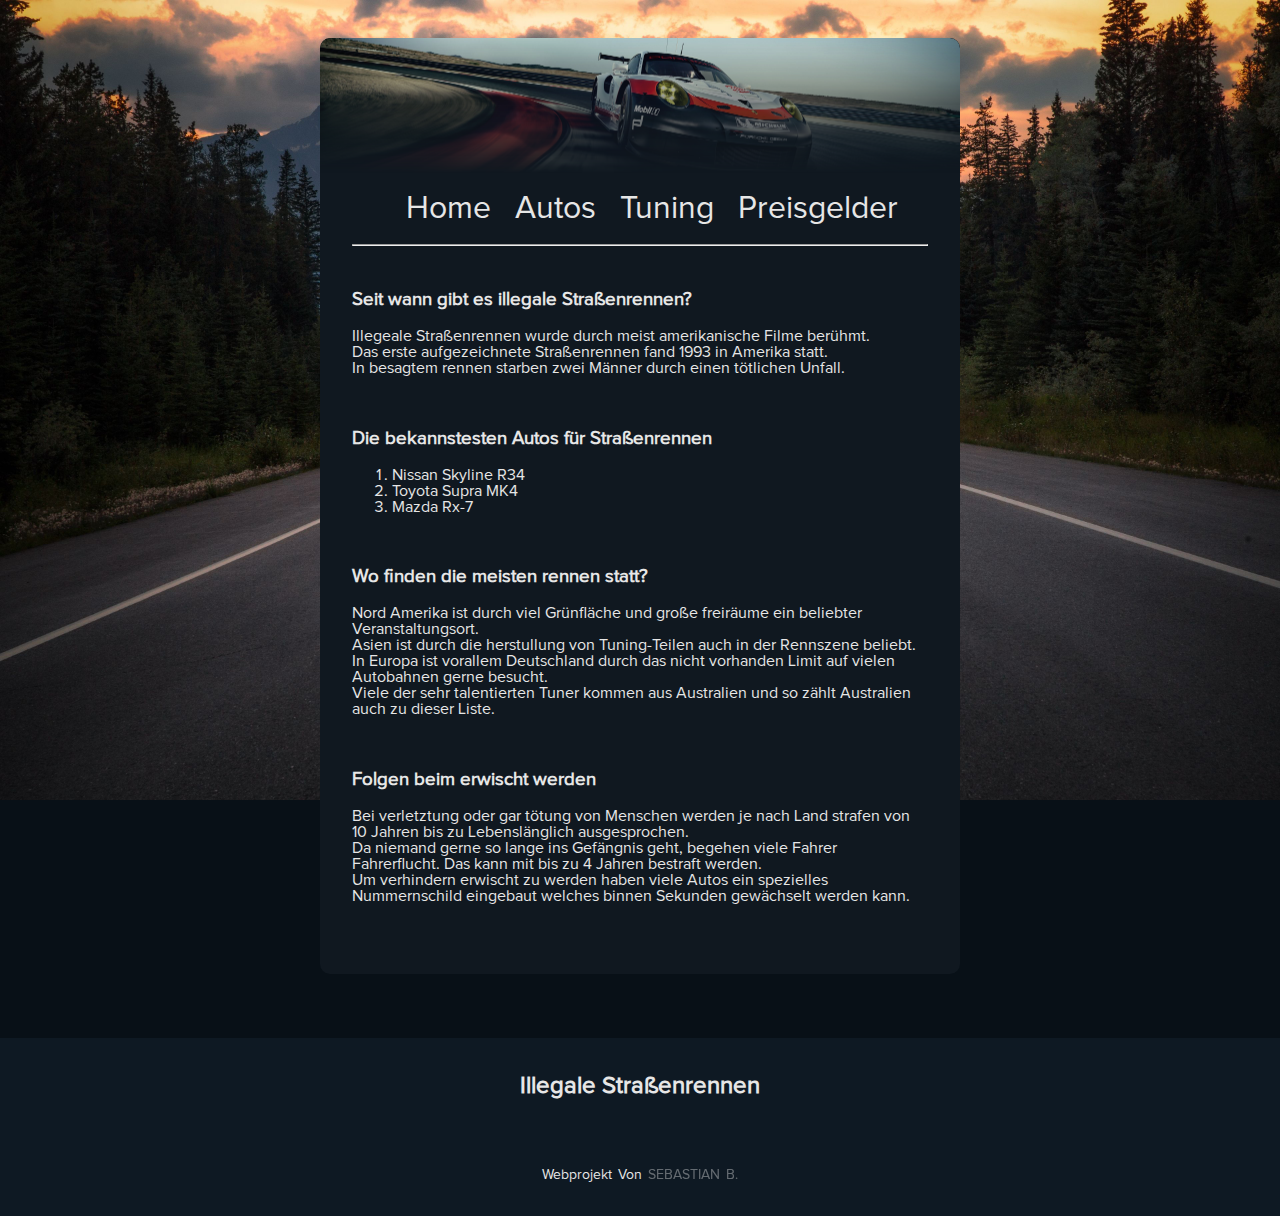
<file: index.html>
<html>
    <head>
        <meta charset="UTF-8">
        <title>Illegale Straßenrennen</title>
        <style>
            @font-face {
                font-family: Proxima;
                src: url('./fonts/proxima_nova.otf');
            }
            a {
                color: #E6E6E6;
                text-decoration: none;
            }
            a:visited {
                color: #E6E6E6;
                text-decoration: none;
            }
            a:hover {
                color: #E6E6E6;
                opacity: 50%;
            }

            ::-webkit-scrollbar {
                width: 10px;
            }
  
            ::-webkit-scrollbar-track {
                background: #081017
            }
            
            ::-webkit-scrollbar-thumb {
                border-radius: 5px;
                background: #0E1923;
            }
            
            ::-webkit-scrollbar-thumb:hover {
                background: #0E1923;
            }
        </style>
        <link rel="stylesheet" href="./css/footer.css">
        <link rel="shortcut icon" href="./bilder/inhalt/icon.jpg"/>
    </head>
    <body style="background-image: url(./bilder/hintergrund/background.jpg); background-repeat: no-repeat; background-size: 100%; background-attachment: fixed; background-color: #081017; overflow-x: hidden; min-width: 100%"> <!--Hintergrundbild-->
        <div style="margin-left: auto; margin-right: auto; background-color: #101820FF; width: 50%; height: auto; margin-top: 3%; border-radius: 10px;">
            <div style="background-size: 100%; width: 100%; height: 15%; top:0; background-image: url(./bilder/inhalt/header.jpg); background-repeat: no-repeat; background-position: center; border-top-left-radius: 10px; border-top-right-radius: 10px; -webkit-mask-image: -webkit-gradient(linear, left top, left bottom, from(rgba(0,0,0,1)), to(rgba(0,0,0,0)));"></div> <!--Header-->
            <div style="font-family: Proxima; font-weight: lighter; font-size: xx-large; margin: 3% auto 3%; text-align: center;"> <!--Naviagtion-->
                <ul style="list-style: none; display: inline; text-decoration: none; color: #E6E6E6; max-width: 100%;">
                    <li style="display: inline;"><a href="./index.html">Home&nbsp&nbsp</a></li>
                    <li style="display: inline"><a href="./autos.html">Autos&nbsp&nbsp</a></li>
                    <li style="display: inline"><a href="./tuningteile.html">Tuning&nbsp&nbsp</a></li>
                    <li style="display: inline"><a href="./preisgelder.html">Preisgelder&nbsp&nbsp</a></li>
                </ul>
            </div>
            <div style="width: 90%; margin-left: auto; margin-right: auto; height: auto;"> <!--Hauptinhalt-->
                <hr>
                <br>
                <div style="color: #E6E6E6; font-family: Proxima;" >
                    <h3>Seit wann gibt es illegale Straßenrennen?</h3>
                    <p>
                        Illegeale Straßenrennen wurde durch meist amerikanische Filme berühmt.<br>
                        Das erste aufgezeichnete Straßenrennen fand 1993 in Amerika statt.<br>
                        In besagtem rennen starben zwei Männer durch einen tötlichen Unfall.
                    </p>
                </div>
                <br>
                <div style="color: #E6E6E6; font-family: Proxima;">
                    <h3>Die bekannstesten Autos für Straßenrennen</h3>
                    <ol>
                        <li>Nissan Skyline R34</li>
                        <li>Toyota Supra MK4</li>
                        <li>Mazda Rx-7</li>
                    </ol>
                </div>
                <br>
                <div style="color: #E6E6E6; font-family: Proxima;">
                    <h3>Wo finden die meisten rennen statt?</h3>
                    <p>
                        Nord Amerika ist durch viel Grünfläche und große freiräume ein beliebter Veranstaltungsort.<br>
                        Asien ist durch die herstullung von Tuning-Teilen auch in der Rennszene beliebt.<br>
                        In Europa ist vorallem Deutschland durch das nicht vorhanden Limit auf vielen Autobahnen gerne besucht.<br>
                        Viele der sehr talentierten Tuner kommen aus Australien und so zählt Australien auch zu dieser Liste.
                    </p>
                </div>
                <br>
                <div style="color: #E6E6E6; font-family: Proxima;">
                    <h3>Folgen beim erwischt werden</h3>
                    <p>
                        Bei verletztung oder gar tötung von Menschen werden je nach Land strafen von 10 Jahren bis zu Lebenslänglich ausgesprochen.<br>
                        Da niemand gerne so lange ins Gefängnis geht, begehen viele Fahrer Fahrerflucht. Das kann mit bis zu 4 Jahren bestraft werden. <br>
                        Um verhindern erwischt zu werden haben viele Autos ein spezielles Nummernschild eingebaut welches binnen Sekunden gewächselt werden kann.
                    </p>
                </div>
                <br>
                <br>
                <br>
            </div>
        </div>
        
        <footer>
            <div class="footer-content">
                <h3>Illegale Straßenrennen</h3>
            </div>
            <div class="footer-bottom">
                <p>Webprojekt von <span>Sebastian B.</span></p>
            </div>
        </footer>
    </body>
</html>
</file>
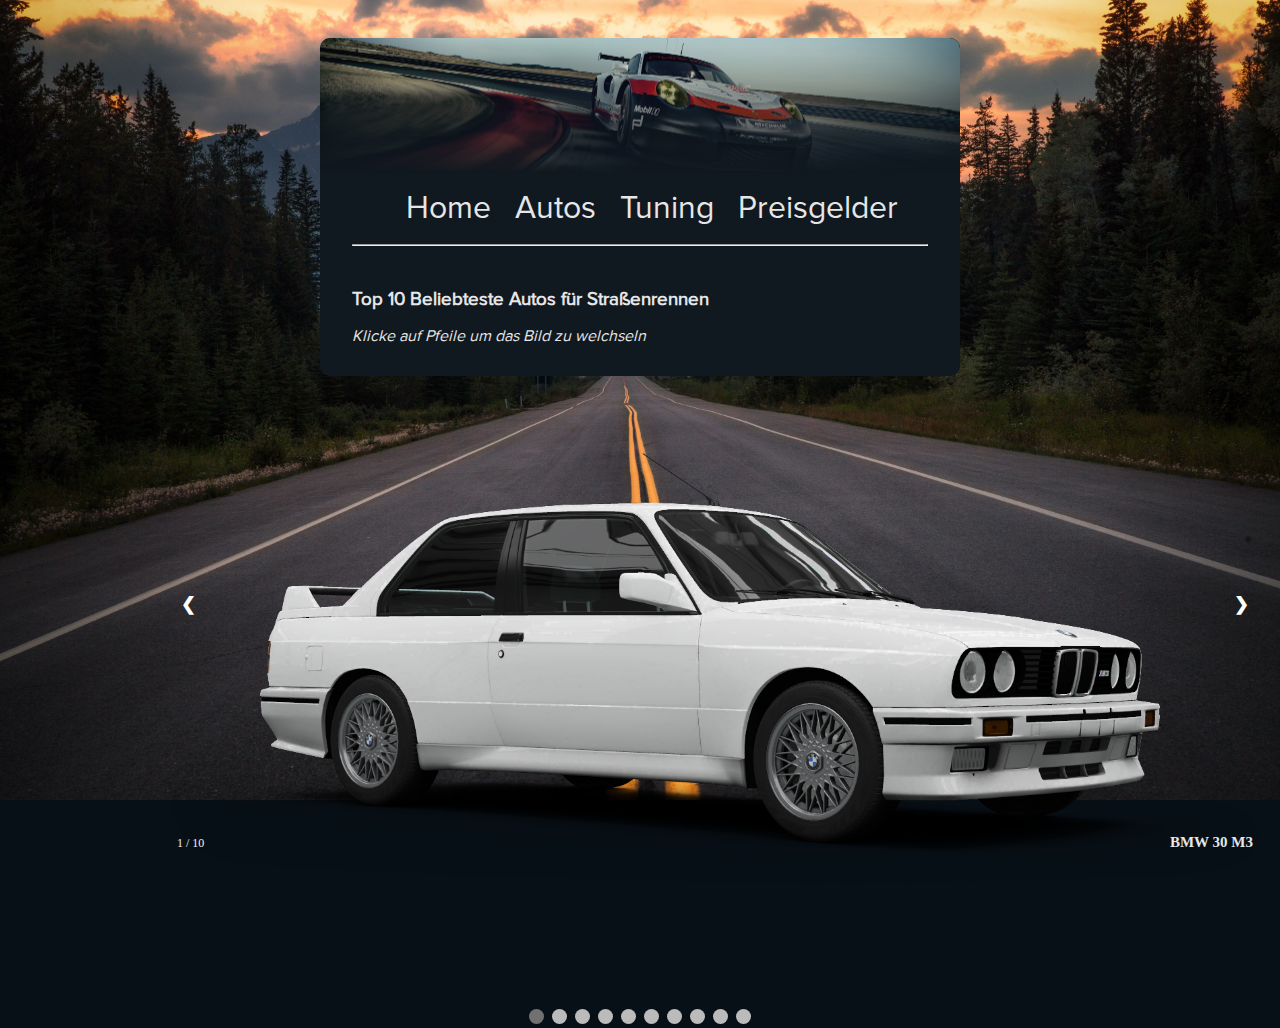
<file: autos.html>
<html>
    <head>
        <meta charset="UTF-8">
        <title>Illegale Straßenrennen</title>
        <style>
            @font-face {
                font-family: Proxima;
                src: url('./fonts/proxima_nova.otf');
            }
            a {
                color: #E6E6E6;
                text-decoration: none;
            }
            a:visited {
                color: #E6E6E6;
                text-decoration: none;
            }
            a:hover {
                color: #E6E6E6;
                opacity: 50%;
            }
            ::-webkit-scrollbar {
                width: 10px;
            }
            ::-webkit-scrollbar-track {
                background: #081017
            }
            ::-webkit-scrollbar-thumb {
                border-radius: 5px;
                background: #0E1923;
            }
            ::-webkit-scrollbar-thumb:hover {
                background: #0E1923;
            }
        </style>
        
        <link rel="stylesheet" href="./css/footer.css">
        <link rel="shortcut icon" href="./bilder/inhalt/icon.jpg"/>
        <link rel="stylesheet" href="./css/slideshow.css">
        <script src="./javascript/slideshow.js"></script>
    </head>
    <body style="background-image: url(./bilder/hintergrund/background.jpg); background-repeat: no-repeat; background-size: 100%; background-attachment: fixed; background-color: #081017; overflow-x: hidden; min-width: 100%; overflow: hidden;" onload="currentSlide(1)"> <!--Hintergrundbild-->
        <div style="margin-left: auto; margin-right: auto; background-color: #101820FF; width: 50%; height: auto; margin-top: 3%; border-radius: 10px;">
            <div style="background-size: 100%; width: 100%; height: 15%; top:0; background-image: url(./bilder/inhalt/header.jpg); background-repeat: no-repeat; background-position: center; border-top-left-radius: 10px; border-top-right-radius: 10px; -webkit-mask-image: -webkit-gradient(linear, left top, left bottom, from(rgba(0,0,0,1)), to(rgba(0,0,0,0)));"></div> <!--Header-->
            <div style="font-family: Proxima; font-weight: lighter; font-size: xx-large; margin: 3% auto 3%; text-align: center;"> <!--Naviagtion-->
                <ul style="list-style: none; display: inline; text-decoration: none; color: #E6E6E6; max-width: 100%;">
                    <li style="display: inline;"><a href="./index.html">Home&nbsp&nbsp</a></li>
                    <li style="display: inline"><a href="./autos.html">Autos&nbsp&nbsp</a></li>
                    <li style="display: inline"><a href="./tuningteile.html">Tuning&nbsp&nbsp</a></li>
                    <li style="display: inline"><a href="./preisgelder.html">Preisgelder&nbsp&nbsp</a></li>
                </ul>
            </div>
            <div style="width: 90%; margin-left: auto; margin-right: auto; height: auto;"> <!--Hauptinhalt-->
                <hr>
                <br>
                <div style="color: #E6E6E6; font-family: Proxima;" >
                    <h3>Top 10 Beliebteste Autos für Straßenrennen</h3>
                    <p><i>Klicke auf Pfeile um das Bild zu welchseln</i></p>
                    <br>
                </div>
            </div>
        </div>
        <!--Slideshow-->
        
        <div class="slideshow-container" style="margin-top: 1%;">

            <div class="mySlides fade">
                <div class="numbertext">1 / 10</div>
                <img src="./bilder/autos/bmwe30m3.png" style="width:100%;">
                <div class="text">BMW 30 M3</div>
              </div>

            <div class="mySlides fade">
                <div class="numbertext">2 / 10</div>
                <img src="./bilder/autos/fordmustand1962.png" style="width:100%">
                <div class="text">Ford Mustang 1962</div>
            </div>
            
            <div class="mySlides fade">
              <div class="numbertext">3 / 10</div>
              <img src="./bilder/autos/nissanskyliner34.png" style="width:100%">
              <div class="text">Nissan SkyLine R34</div>
            </div>

            <div class="mySlides fade">
                <div class="numbertext">4 / 10</div>
                <img src="./bilder/autos/toyotasupramk4.png" style="width:100%">
                <div class="text">Toyota Supra MK4</div>
            </div>

            <div class="mySlides fade">
            <div class="numbertext">5 / 10</div>
            <img src="./bilder/autos/nissansilvia.png" style="width:100%">
            <div class="text">Nissan Silvia</div>
            </div>

            <div class="mySlides fade">
            <div class="numbertext">6 / 10</div>
            <img src="./bilder/autos/mitsubishievo.png" style="width:100%">
            <div class="text">Mitsubishi Evo</div>
            </div>

            <div class="mySlides fade">
            <div class="numbertext">7 / 10</div>
            <img src="./bilder/autos/mazdarx.png" style="width:100%">
            <div class="text">Mazda RX-7</div>
            </div>

            <div class="mySlides fade">
            <div class="numbertext">8 / 10</div>
            <img src="./bilder/autos/nissan240sxse.png" style="width:100%">
            <div class="text">Nissan 240 SX SE</div>
            </div>

            <div class="mySlides fade">
            <div class="numbertext">9 / 10</div>
            <img src="./bilder/autos/bmw2002turbo.png" style="width:100%;">
            <div class="text">BWM 2002 Turbo</div>
            </div>

            <div class="mySlides fade">
            <div class="numbertext">10 / 10</div>
            <img src="./bilder/autos/bmwm3.png" style="width:100%">
            <div class="text">BMW M3</div>
            </div>
            
            <a class="prev" onclick="plusSlides(-1)">&#10094;</a>
            <a class="next" onclick="plusSlides(1)">&#10095;</a>
            
            </div>
            
            <div style="text-align:center">
                
                <span class="dot" onclick="currentSlide(1)"></span> 
                <span class="dot" onclick="currentSlide(2)"></span> 
                <span class="dot" onclick="currentSlide(3)"></span> 
                <span class="dot" onclick="currentSlide(4)"></span> 
                <span class="dot" onclick="currentSlide(5)"></span> 
                <span class="dot" onclick="currentSlide(6)"></span> 
                <span class="dot" onclick="currentSlide(7)"></span> 
                <span class="dot" onclick="currentSlide(8)"></span> 
                <span class="dot" onclick="currentSlide(9)"></span> 
                <span class="dot" onclick="currentSlide(10)"></span> 
            </div>
        </div>
    </body>
</html>
</file>
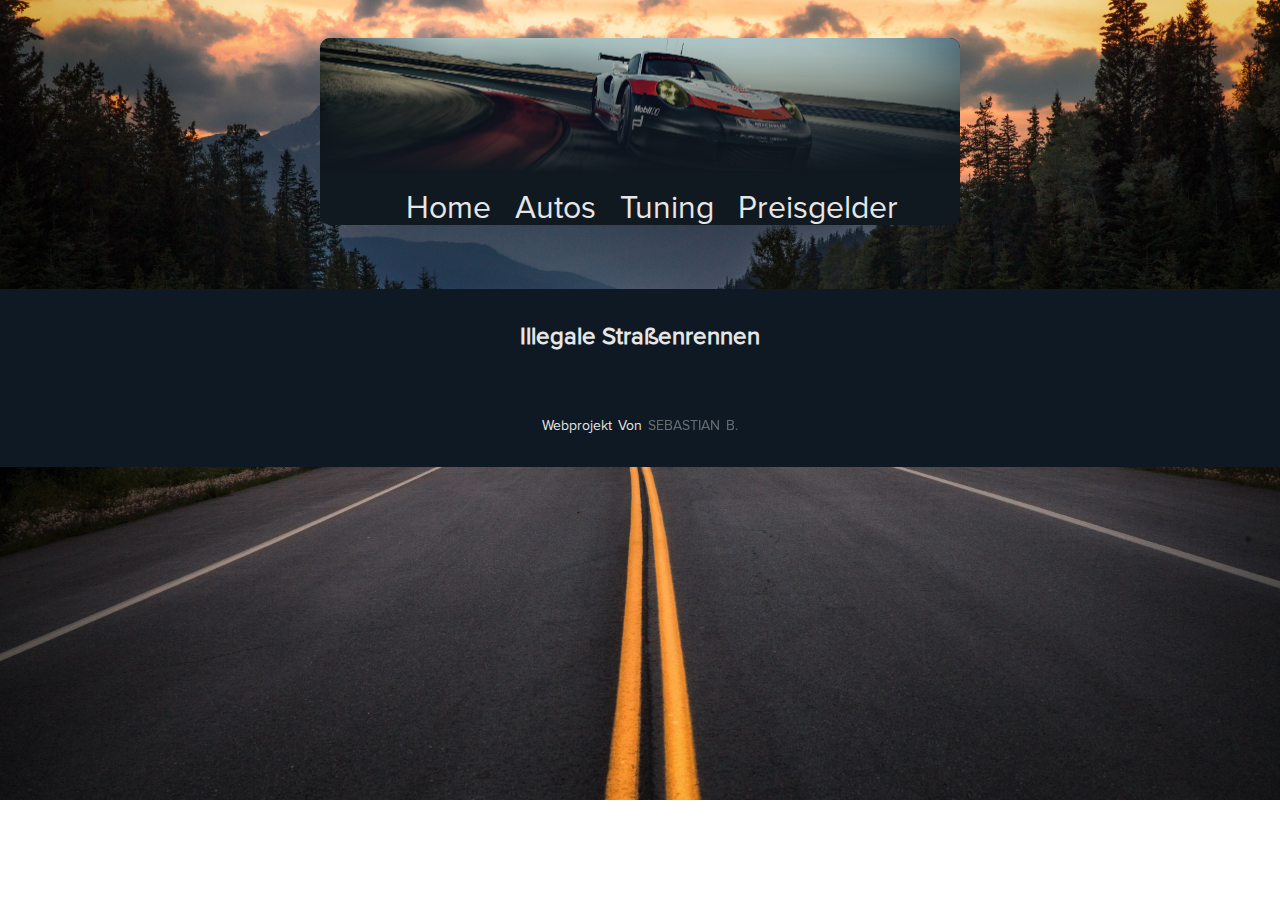
<file: preisgelder.html>
<html>
    <head>
        <meta charset="UTF-8">
        <title>Illegale Straßenrennen</title>
        <style>
            @font-face {
                font-family: Proxima;
                src: url('./fonts/proxima_nova.otf');
            }
            a {
                color: #E6E6E6;
                text-decoration: none;
            }
            a:visited {
                color: #E6E6E6;
                text-decoration: none;
            }
            a:hover {
                color: #E6E6E6;
                opacity: 50%;
            }
            ::-webkit-scrollbar {
                width: 10px;
            }
            ::-webkit-scrollbar-track {
                background: #081017
            }
            ::-webkit-scrollbar-thumb {
                border-radius: 5px;
                background: #0E1923;
            }
            ::-webkit-scrollbar-thumb:hover {
                background: #0E1923;
            }
        </style>
        <link rel="stylesheet" href="./css/footer.css">
        <link rel="shortcut icon" href="./bilder/inhalt/icon.jpg"/>
    </head>
    <body style="background-image: url(./bilder/hintergrund/background.jpg); background-repeat: no-repeat; background-size: 100%; background-attachment: fixed;"> <!--Hintergrundbild-->
        <div style="margin-left: auto; margin-right: auto; background-color: #101820FF; width: 50%; height: auto; margin-top: 3%; border-radius: 10px;">
            <div style="background-size: 100%; width: 100%; height: 15%; top:0; background-image: url(./bilder/inhalt/header.jpg); background-repeat: no-repeat; background-position: center; border-top-left-radius: 10px; border-top-right-radius: 10px; -webkit-mask-image: -webkit-gradient(linear, left top, left bottom, from(rgba(0,0,0,1)), to(rgba(0,0,0,0)));"></div> <!--Header-->
                <div style="font-family: Proxima; font-weight: lighter; font-size: xx-large; margin: 3% auto 3%; text-align: center;"> <!--Naviagtion-->
                    <ul style="list-style: none; display: inline; text-decoration: none; color: #E6E6E6; max-width: 100%;">
                        <li style="display: inline;"><a href="./index.html">Home&nbsp&nbsp</a></li>
                        <li style="display: inline"><a href="./autos.html">Autos&nbsp&nbsp</a></li>
                        <li style="display: inline"><a href="./tuningteile.html">Tuning&nbsp&nbsp</a></li>
                        <li style="display: inline"><a href="./preisgelder.html">Preisgelder&nbsp&nbsp</a></li>
                    </ul>
                </div>
            <div>
            </div>
        </div>
        <footer>
            <div class="footer-content">
                <h3>Illegale Straßenrennen</h3>
            </div>
            <div class="footer-bottom">
                <p>Webprojekt von <span>Sebastian B.</span></p>
            </div>
        </footer>
    </body>
</html>
</file>
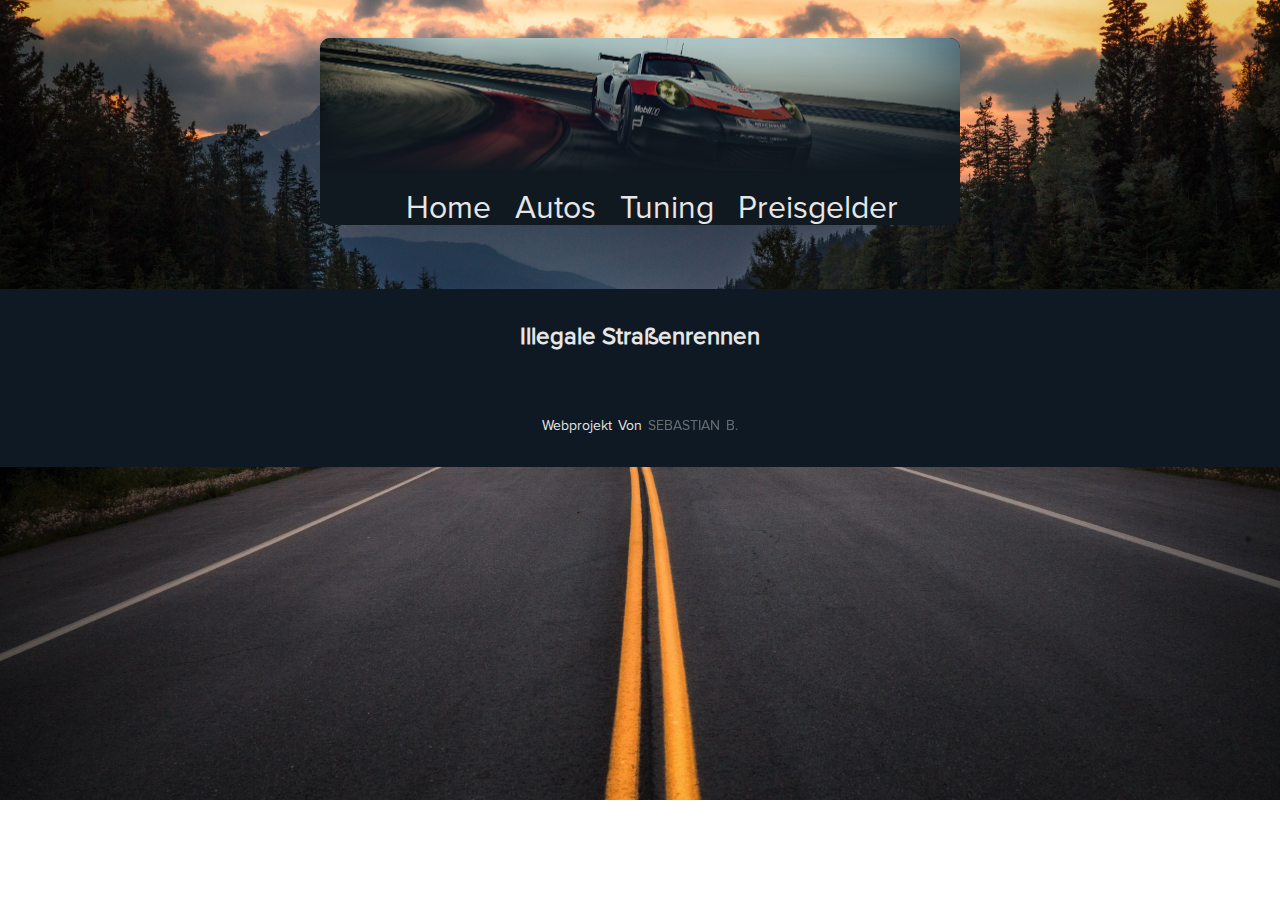
<file: tuningteile.html>
<html>
    <head>
        <meta charset="UTF-8">
        <title>Illegale Straßenrennen</title>
        <style>
            @font-face {
                font-family: Proxima;
                src: url('./fonts/proxima_nova.otf');
            }
            a {
                color: #E6E6E6;
                text-decoration: none;
            }
            a:visited {
                color: #E6E6E6;
                text-decoration: none;
            }
            a:hover {
                color: #E6E6E6;
                opacity: 50%;
            }
            ::-webkit-scrollbar {
                width: 10px;
            }
            ::-webkit-scrollbar-track {
                background: #081017
            }
            ::-webkit-scrollbar-thumb {
                border-radius: 5px;
                background: #0E1923;
            }
            ::-webkit-scrollbar-thumb:hover {
                background: #0E1923;
            }
        </style>
        <link rel="stylesheet" href="./css/footer.css">
        <link rel="shortcut icon" href="./bilder/inhalt/icon.jpg"/>
    </head>
    <body style="background-image: url(./bilder/hintergrund/background.jpg); background-repeat: no-repeat; background-size: 100%; background-attachment: fixed;"> <!--Hintergrundbild-->
        <div style="margin-left: auto; margin-right: auto; background-color: #101820FF; width: 50%; height: auto; margin-top: 3%; border-radius: 10px;">
            <div style="background-size: 100%; width: 100%; height: 15%; top:0; background-image: url(./bilder/inhalt/header.jpg); background-repeat: no-repeat; background-position: center; border-top-left-radius: 10px; border-top-right-radius: 10px; -webkit-mask-image: -webkit-gradient(linear, left top, left bottom, from(rgba(0,0,0,1)), to(rgba(0,0,0,0)));"></div> <!--Header-->
                <div style="font-family: Proxima; font-weight: lighter; font-size: xx-large; margin: 3% auto 3%; text-align: center;"> <!--Naviagtion-->
                    <ul style="list-style: none; display: inline; text-decoration: none; color: #E6E6E6; max-width: 100%;">
                        <li style="display: inline;"><a href="./index.html">Home&nbsp&nbsp</a></li>
                        <li style="display: inline"><a href="./autos.html">Autos&nbsp&nbsp</a></li>
                        <li style="display: inline"><a href="./tuningteile.html">Tuning&nbsp&nbsp</a></li>
                        <li style="display: inline"><a href="./preisgelder.html">Preisgelder&nbsp&nbsp</a></li>
                    </ul>
                </div>
            <div>

            </div>
        </div>
        <footer>
            <div class="footer-content">
                <h3>Illegale Straßenrennen</h3>
            </div>
            <div class="footer-bottom">
                <p>Webprojekt von <span>Sebastian B.</span></p>
            </div>
        </footer>
    </body>
</html>
</file>
<file: css/footer.css>
@font-face {
    font-family: Proxima;
    src: url('/fonts/proxima_nova.otf');
}


footer{
    margin-top: 5%;
    position: relative;
    background: #0E1923;
    height: auto;
    width: 100%;
    font-family: Proxima;
    color: #E6E6E6;
    overflow: hidden;
}

.footer-content{
    display: block;
    flex-direction: column;
    text-align: center;
}
.footer-content h3{
    color: #E6E6E6;
    font-family: Proxima;
    font-size: x-large;
    text-transform: capitalize;
    line-height: 3rem;

}
.footer-content p{
    color: #E6E6E6;
    max-width: 500px;
    line-height: 28px;
    font-size: 14px;
    text-align: center;
}
.socials{
    list-style: none;
    display: flex;
    justify-content: center;
    margin-bottom: 15px;
}
.socials li{
    margin: 0 10px;
}
.socials a{
    text-decoration: none;
    color: #E6E6E6;
}
.socials a i{
    font-size: 1.1rem;
    transition: color .4s ease;

}
.socials a:hover i{
    color: #E6E6E6;
}

.footer-bottom{
    background: #0E1923;
    width: 100vw;
    padding: 20px 0;
    text-align: center;
}
.footer-bottom p{
    font-size: 14px;
    word-spacing: 2px;
    text-transform: capitalize;
}
.footer-bottom span{
    text-transform: uppercase;
    opacity: .4;
    font-weight: 200;
}

html,body {
    margin:0;
    padding:0;
    
}
</file>
<file: css/slideshow.css>
* {box-sizing:border-box}

.slideshow-container {
    max-width: 1100;
    position: relative;
    margin: auto;
    top: -100;
    left: 75;
}

.mySlides {
    display: none;
}

.prev, .next {
    cursor: pointer;
    position: absolute;
    top: 50%;
    width: auto;
    margin-top: -22px;
    padding: 16px;
    color: white;
    font-weight: bold;
    font-size: 18px;
    transition: 0.6s ease;
    border-radius: 0 3px 3px 0;
    user-select: none;
}

.next {
    right: 0;
    border-radius: 3px 0 0 3px;
}

.prev:hover, .next:hover {
    background-color: rgba(0,0,0,0.8);
}

.text {
    color: #E6E6E6;
    font-weight: bold;
    font-size: 15px;
    padding: 8px 12px;
    position: absolute;
    bottom: 50px;
    right: 0px;
    text-align: center;
}

.numbertext {
    color: #f2f2f2;
    font-size: 12px;
    padding: 8px 12px;
    position: absolute;
    bottom: 50;
}

.dot {
    cursor: pointer;
    height: 15px;
    width: 15px;
    margin: 0 2px;
    background-color: #bbb;
    border-radius: 50%;
    display: inline-block;
    transition: background-color 0.6s ease;
}

.active, .dot:hover {
    background-color: #717171;
}

.fade {
    -webkit-animation-name: fade;
    -webkit-animation-duration: 1.5s;
    animation-name: fade;
    animation-duration: 1.5s;
}

@-webkit-keyframes fade {
    from {opacity: .4}
    to {opacity: 1}
}

@keyframes fade {
    from {opacity: .4}
    to {opacity: 1}
}
</file>
